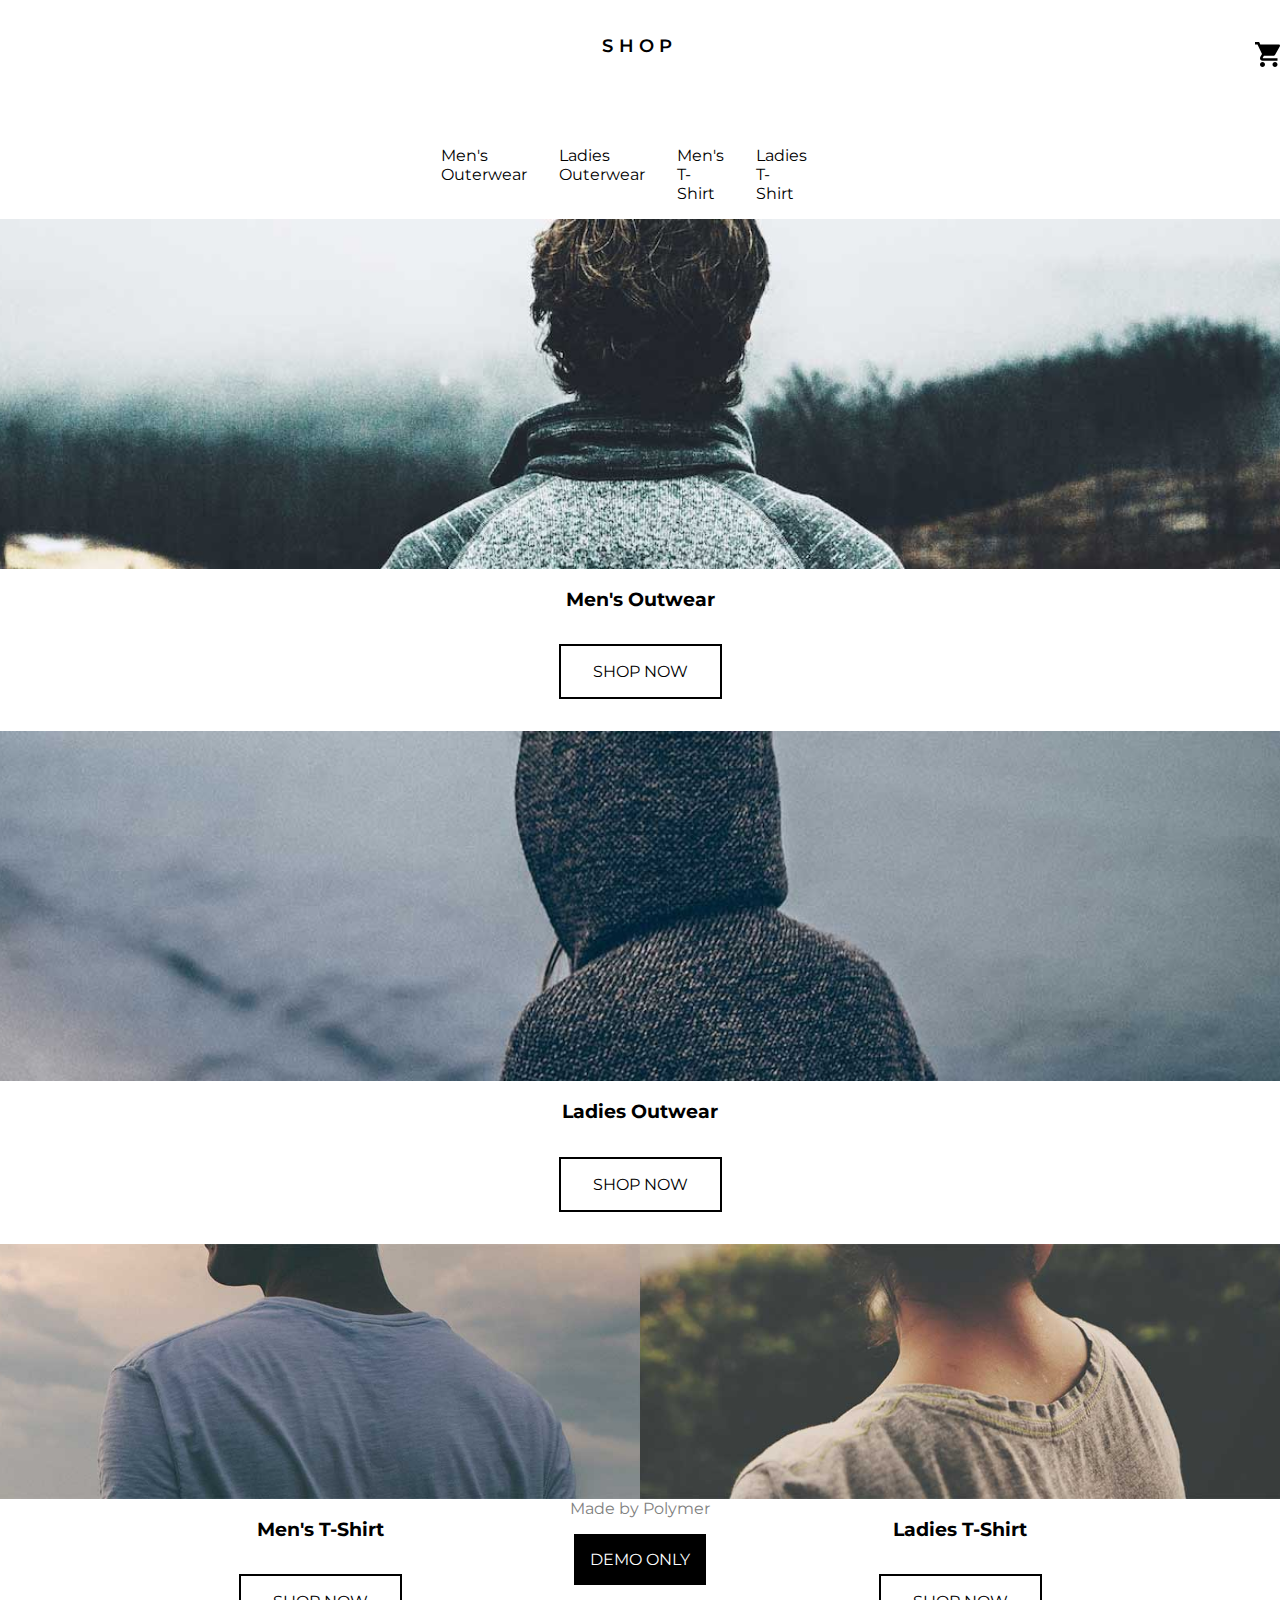
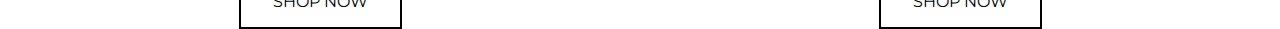
<file: index.html>
<!DOCTYPE html>
<html lang="en">

<head>
    <meta charset="UTF-8">
    <meta name="viewport" content="width=device-width, initial-scale=1.0">
    <meta http-equiv="X-UA-Compatible" content="ie=edge">
    <link href="https://fonts.googleapis.com/css?family=Montserrat:600" rel="stylesheet">
    <link rel="stylesheet" href="style.css">
    <title>HOME-SHOP</title>
    <link rel="icon" type="image/ico" href="images/Suitcase_blue.svg.png">
</head>

<body>
    <div class="container">
        <header>    
            <p>&#9776;</p>
            <h1><a href="index.html">SHOP</a></h1>
            <div class="cart-logo"><a href="checkout.html"><img src="images/icon.svg"></a></div>
        </header>

        <nav>
            <ul class="menu-list">
                <li class="menu-item"><a href="item.html">Men's Outerwear</a></li>
                <li class="menu-item"><a href="item.html">Ladies Outerwear</li>
                <li class="menu-item"><a href="item.html">Men's T-Shirt</li>
                <li class="menu-item"><a href="item.html">Ladies T-Shirt</li>
            </ul>
        </nav>

        <div class="mens-wear">
            <a href="item.html"><img class="mens-img" src="images/mens_outerwear.jpg" alt="image of men's outwear"></a>
            <h3>Men's Outwear</h3>
            <a href="item.html" class="shop-link">SHOP NOW</a>
        </div>

        <div class="ladies-wear">
            <a href="item.html"><img class="ladies-img" src="images/ladies_outerwear.jpg"
                    alt="image of ladies outwear"></a>
            <h3>Ladies Outwear</h3>
            <a href="item.html" class="shop-link">SHOP NOW</a>
        </div>

        <div class="tshirt-men">
            <a href="item.html"><img src="images/mens_tshirts.jpg"></a>
            <h3>Men's T-Shirt</h3>
            <a href="item.html" class="shop-link">SHOP NOW</a>
        </div>

        <div class="tshirt-women">
            <a href="item.html"><img src="images/ladies_tshirts.jpg"></a>
            <h3>Ladies T-Shirt</h3>
            <a href="item.html" class="shop-link">SHOP NOW</a>
        </div>

        <footer>
            <a href="#">Made by Polymer</a>
            <p>DEMO ONLY</p>
        </footer>
    </div>
</body>

</html>
</file>
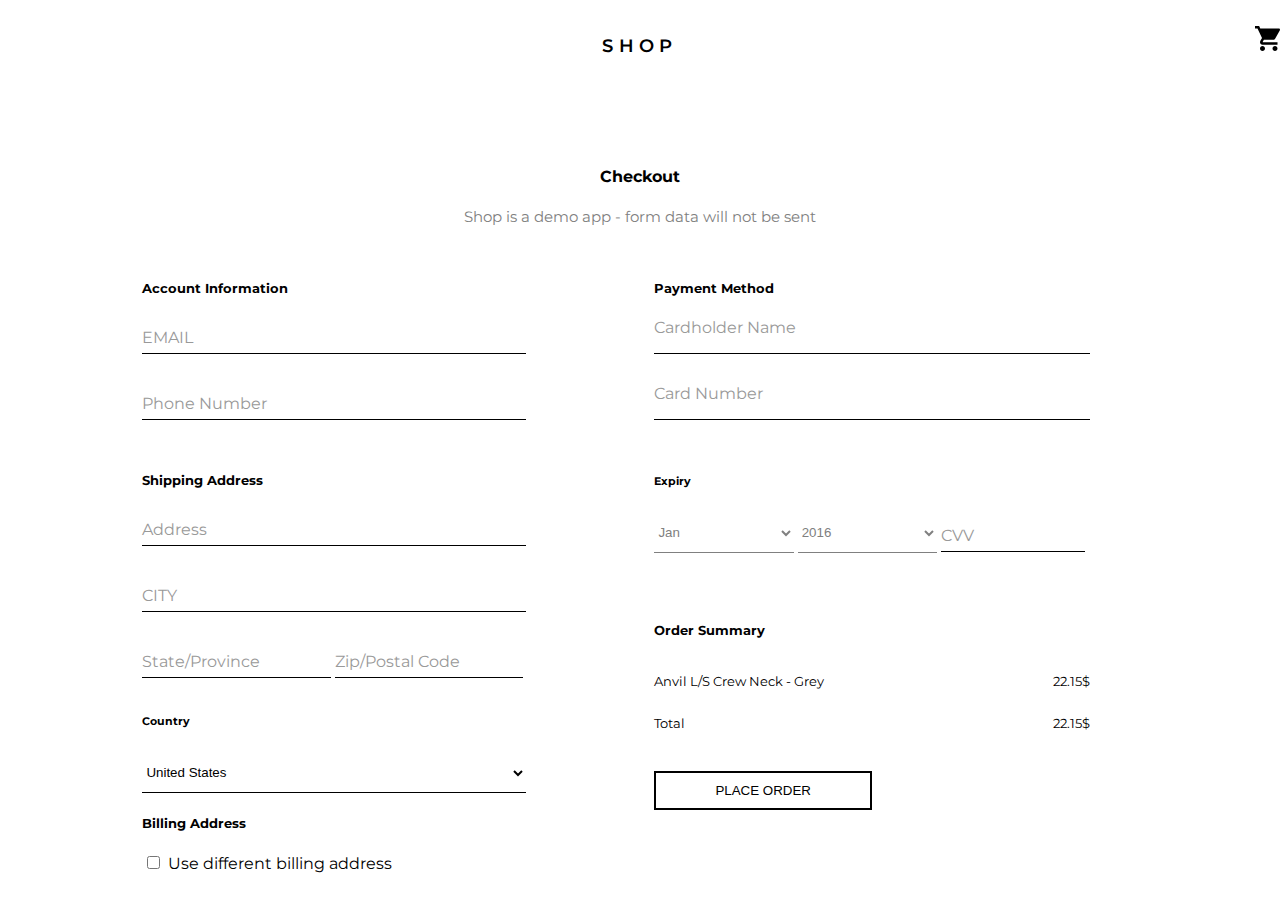
<file: checkout.html>
<!DOCTYPE html>
<html lang="en">

<head>
    <meta charset="UTF-8">
    <meta name="viewport" content="width=device-width, initial-scale=1.0">
    <meta http-equiv="X-UA-Compatible" content="ie=edge">
    <link href="https://fonts.googleapis.com/css?family=Montserrat:600" rel="stylesheet">
    <link rel="stylesheet" href="checkout.css">
    <title>Checkout-SHOP</title>
    <link rel="icon" type="image/ico" href="images/Suitcase_blue.svg.png">
</head>

<body>
    <div class="container">
        <header>
            <div class="back-logo"><a href="#">&#9776;</a></div>

            <h1><a href="index.html">SHOP</a></h1>

            <div class="cart-logo"><a href="#"><img src="images/icon.svg"></a></div>
        </header>

        <div class="checkout">
            <h4>Checkout</h4>
            <p>Shop is a demo app - form data will not be sent</p>
        </div>
        <div class="box">
            <div class="account">
                <form>

                    <h5>Account Information</h5>
                    <div class="email">
                        <input class="form-input" type="email" name="" required><span class="border"></span><br>
                        <label>EMAIL</label>
                    </div>
                    <div>
                        <input class="form-input" type="number" name="" required>
                        <label>Phone Number</label>
                    </div>
                    <!-- <br><br> -->
                    <h5>Shipping Address</h5>
                    <div>
                        <input class="form-input" type="text" name="" required>
                        <label>Address</label>
                    </div>
                    <div>
                        <input class="form-input" type="text" name="" required>
                        <label>CITY</label>
                    </div>
                    <div class="postal-input">
                        <input type="text" name="" required>
                        <label>State/Province</label>
                    </div>
                    <div class="postal-input">
                        <input type="number" name="" required>
                        <label>Zip/Postal Code</label>
                    </div>
                    <h6>Country</h6>
                    <select class="drop-down">
                        <option value="United States">United States</option>
                        <option value="Canada">Canada</option>
                    </select>
                    <h5>Billing Address</h5>
                    <input type="checkbox" id="checkbox">
                    Use different billing address<br>
            </div>

            <div class="payment">
                <h5>Payment Method</h5>
                <div>
                    <input class="form-input" type="text" name="" required>
                    <label class="card">Cardholder Name</label>
                </div>
                <div>
                    <input class="form-input" type="number" name="" required>
                    <label class="number">Card Number</label>
                </div>
                <h6>Expiry</h6>
                <select class="list">
                    <option value="jan">Jan</option>
                    <option value="Feb">Feb</option>
                    <option value="Mar">Mar</option>
                    <option value="Apr">Apr</option>
                    <option value="May">May</option>
                    <option value="jun">Jun</option>
                    <option value="jul">Jul</option>
                    <option value="Aug">Aug</option>
                    <option value="Sep">Sep</option>
                    <option value="Oct">Oct</option>
                    <option value="Nov">Nov</option>
                    <option value="Dec">Dec</option>
                </select>
                <select class="list">
                    <option value="2016">2016</option>
                    <option value="2017">2017</option>
                    <option value="2018">2018</option>
                    <option value="2019">2019</option>
                    <option value="2020">2020</option>
                    <option value="2021">2021</option>
                    <option value="2022">2022</option>
                    <option value="2023">2023</option>
                    <option value="2024">2024</option>
                    <option value="2025">2025</option>
                    <option value="2026">2026</option>
                </select>
                <div id="cvv">
                    <input class="cvv-list" type="number" name="" required>
                    <label>CVV</label>
                </div>
                <br><br>
                <h5>Order Summary</h5>
                <div class="summary">
                    <div class="t-shirt">
                        <p>Anvil L/S Crew Neck - Grey</p>
                        <p>22.15$</p>
                    </div>
                    <div class="total">
                        <p>Total</p>
                        <p>22.15$</p>
                    </div>
                </div>
                <div class="adding"><input type="submit" value="PLACE ORDER" class="place-order"></div>
                </form>
            </div>
        </div>


    </div>
</body>

</html>
</file>
<file: style.css>
body {
    padding: 0;
    margin: 0;
    font-family: 'Montserrat', sans-serif;
}

.container {
    display: grid;
    grid-template-columns: 50% 50%;
}

header {
    text-align: center;
    position: relative;
    grid-area: 1 / 1 / 2 / 3;
}

header>p {
    display: none;
}

header a {
    font-size: 18px;
    font-weight: 600;
    letter-spacing: 0.3em;
    text-decoration: none;
    display: inline-block;
    color: black;
}

header img {
    height: auto;
    width: 25px;
}

.cart-logo {
    position: absolute;
    right: 0;
    bottom: 10px;
}

nav {
    grid-area: 2 / 1 / 3 / 3;
}

.menu-list {
    justify-content: center;
    display: flex;
    list-style-type: none;
    margin-top: 4em;
    padding: 0 30em 0 30em;
}

.menu-item {
    padding-right: 2em;
}

.menu-list a {
    text-decoration: none;
    color: black;
}

.mens-img {
    object-fit: cover;
    display: block;
    /* margin-left: auto;
    margin-right: auto; */
    height: 350px;
    /* max-width: 100%; */
    width: 100%;
}

.mens-wear {
    text-align: center;
    grid-area: 3 / 1 / 4 / 3;
    /* height: 38em; */
    margin-bottom: 50px;
}

.mens-wear h3 {
    height: 3em;
}

.shop-link {
    text-decoration: none;
    color: black;
    border: 2px solid black;
    padding: 1em 2em 1em 2em;
}

.ladies-img {
    object-fit: cover;
    display: block;
    /* margin-left: auto;
    margin-right: auto; */
    height: 350px;
    /* max-width: 100%; */
    width: 100%;
}

.ladies-wear {
    text-align: center;
    grid-area: 4 / 1 / 5 / 3;
    /* height: 38em; */
    margin-bottom: 50px;
}

.ladies-wear h3 {
    height: 3em;
    /* height: 34em; */
}

.tshirt-men {
    text-align: center;
    /* display: flex; */
    grid-area: 5 / 1 / 6 / 2;
}

.tshirt-men img {
    object-fit: cover;
    display: block;
    /* margin-left: 4em; */
    /* margin-right: auto; */
    height: 100%;
    max-width: 100%;
}

.tshirt-men h3 {
    height: 3em;
}

.tshirt-women {
    text-align: center;
    grid-area: 5 / 2 / 6 / 3;
    /* margin-right: 4em; */
}

.tshirt-women img {
    object-fit: cover;
    display: block;
    margin-left: auto;
    margin-right: 4em;
    height: 100%;
    max-width: 100%;
}

.tshirt-women h3 {
    height: 3em;
}

footer {
    text-align: center;
    grid-area: 6 / 1 / 7 / 3;
}

footer a {
    text-decoration: none;
    color: grey;
    display: block;
}

footer p {
    display: inline-block;
    background-color: black;
    color: white;
    padding: 1em;
}

@media (max-width: 767px) {
    nav {
        display: none;
    }
    /* header {
        display: flex;
        justify-content: center;
        align-items: center;
    } */
    header p {
        display: inline;
        position: absolute;
        left: 0;
    }
    .tshirt-men img {
        object-fit: cover;
        display: block;
        /* margin-left: 4em; */
        margin-right: auto;
        height: 59%;
        max-width: 100%;
    }
    .tshirt-women {
        margin-right: 0;
        height: 16.5em;
    }
    .tshirt-men {
        height: 28em;
    }
}

@media all and (min-width:500px) and (max-width:800px) {
    body {
        /* width: 85em; */
        padding: 0;
        margin: 0;
        font-family: 'Montserrat', sans-serif;
    }
    .container {
        width: 74em;
    }
    .menu-list {
        justify-content: center;
        display: flex;
        list-style-type: none;
        margin-top: 4em;
        padding: 0 30em 0 4em;
        width: 65em;
    }
    .shop-link {
        text-decoration: none;
        color: black;
        border: 2px solid black;
        padding: 1em 1em 1em 1em;
    }
}
</file>
<file: checkout.css>
body {
    margin: 0;
    padding: 0;
    font-family: 'Montserrat', sans-serif;
}

.container {
    display: grid;
    grid-template-columns: 50% 50%;
}

header {
    display: flex;
    /* justify-content: space-between; */
    align-items: center;
    grid-area: 1/1/2/3;
    justify-content: center;
}

header a {
    font-size: 18px;
    font-weight: 600;
    letter-spacing: 0.3em;
    text-decoration: none;
    /* display: inline-block; */
    color: black;
}

header img {
    height: auto;
    width: 25px;
}

.back-logo {
    display: none;
}

.cart-logo {
    position: absolute;
    right: 0;
}

.checkout {
    grid-area: 2 / 1 / 3 / 3;
    text-align: center;
    margin-top: 4em;
}

.checkout p {
    color: grey;
    font-size: 15px;
}

.box {
    grid-area: 3 / 1 / 4 / 3;
    display: flex;
    justify-content: center;
}

.box .account {
    padding: 1em 8em 0 7em;
    /* grid-area: 3 / 1 / 4 / 2; */
    width: 30%;
    /* display: flex; */
    /* justify-content: center; */
}

.box .postal-input {
    height: 3em;
    border: none;
    /* border-bottom: 1px solid; */
    color: grey;
    width: 49%;
    outline: none;
}

.drop-down {
    height: 3em;
    border: none;
    border-bottom: 1px solid;
    /* color: grey; */
    width: 100%;
    background-color: white;
    outline: none;
}

.box .payment {
    padding: 1em 10em 0 0em;
    /* grid-area: 3 / 2 / 4 / 3; */
    width: 34%;
}

.list {
    height: 3em;
    border: none;
    border-bottom: 1px solid;
    color: grey;
    width: 32%;
    background-color: white;
    outline: none;
}

.t-shirt {
    display: flex;
    align-items: center;
    justify-content: space-between;
}

.t-shirt p {
    font-size: 13px;
}

.total {
    display: flex;
    align-items: center;
    justify-content: space-between;
}

.total p {
    font-size: 13px;
}

.place-order {
    margin-top: 2em;
    border: 2px solid;
    background-color: white;
    padding: 1em 2em 1em 2em;
}

.account input {
    padding: 10px 0;
    margin-bottom: 30px;
}

.box input {
    width: 100%;
    box-sizing: border-box;
    box-shadow: none;
    outline: none;
    border: none;
    border-bottom: 1px solid;
}

.box input[type="submit"] {
    border-bottom: none;
    cursor: pointer;
    background: white;
    color: black;
    margin-bottom: 0;
    border: 2px solid;
    width: 50%;
}

#checkbox {
    width: 15px;
}

form div {
    position: relative;
}

form div label {
    position: absolute;
    top: 10px;
    left: 0;
    color: #999;
    transition: 0.5s;
    pointer-events: none;
}

.payment input {
    width: 100%;
    box-sizing: border-box;
    box-shadow: none;
    outline: none;
    border: none;
    border-bottom: 1px solid;
    padding: 10px 0;
    margin-bottom: 30px;
}

.payment div {
    position: relative;
}

.payment div label {
    position: absolute;
    top: 0em;
    left: 0;
    color: #999;
    transition: 0.5s;
    pointer-events: none;
}

#cvv {
    display: inline-block;
    width: 33%;
    top: 1px;
    /* border-bottom: 2px solid #999; */
}

#cvv label {
    top: 10px;
}

.email {
    text-align: center;
}

.border {
    position: relative;
    top: -45px;
    display: inline-block;
    height: 2px;
    width: 0;
    background: black;
    transition: all ease-in-out .5s;
}

form input:focus~label, .box input:valid~label {
    top: -12px;
    left: 0;
    font-size: 12px;
    font-weight: bold;
}

form input:focus, .box input:valid {
    /* transition: all ease-in-out .1s; */
    /* display: inline-block; */
    border-bottom: 2px solid black;
    /* transition: all ease-in-out 2s; */
}

form input:focus~.border {
    width: 100%;
}

.payment input:focus~label, .payment input:valid~label {
    top: -12px;
    left: 0;
    font-size: 12px;
    font-weight: bold;
}

.payment input:focus, .payment input:valid {
    border-bottom: 2px solid black;
}

.postal-input {
    display: inline-block;
    /* width:40%    */
}

form select:focus {
    border-bottom: 2px solid black;
}

.payment select:focus {
    border-bottom: 2px solid black;
}

.payment #cvv input:focus~label, .payment #cvv input:valid~label {
    top: -15px;
    left: 0;
    font-size: 12px;
    font-weight: bold;
}

.payment #cvv input:focus, .payment #cvv input:valid {
    border-bottom: 2px solid black;
}

@media (max-width:767px) {
    header {
        display: flex;
        /* justify-content: space-between; */
        align-items: center;
        grid-area: 1/1/2/3;
        justify-content: space-between;
    }
    .cart-logo {
        position: inherit;
    }
    .box {
        /* grid-area: 3 / 1 / 4 / 3; */
        display: flex;
        flex-direction: column;
    }
    .box .account {
        /* grid-area: 3 / 1 / 4 / 2; */
        margin: 1em 1em 0 1em;
        width: 90%;
        padding: 0;
    }
    .box .payment {
        margin: 1em 1em 0 1em;
        width: 90%;
        padding: 0;
    }
    .back-logo {
        display: inline-block;
    }
    .summary {
        margin-bottom: 25px;
    }
    .box input[type="submit"] {
        cursor: pointer;
        background: black;
        color: white;
        margin-bottom: 0;
        /* border: 2px solid; */
        width: 100%;
        position: fixed;
        bottom: 0;
        left: 0;
    }
}

/* .postal-input {
    /* display: inline; */

@media all and (min-width:500px) and (max-width:800px) {
    .box .account {
        padding: 1em 7em 0 3em;
        width: 24%;
    }
    .box .payment {
        padding: 1em 4em 0 4em;
        width: 42%;
    }
    .box form {
        width: 166%;
    }
}
</file>
